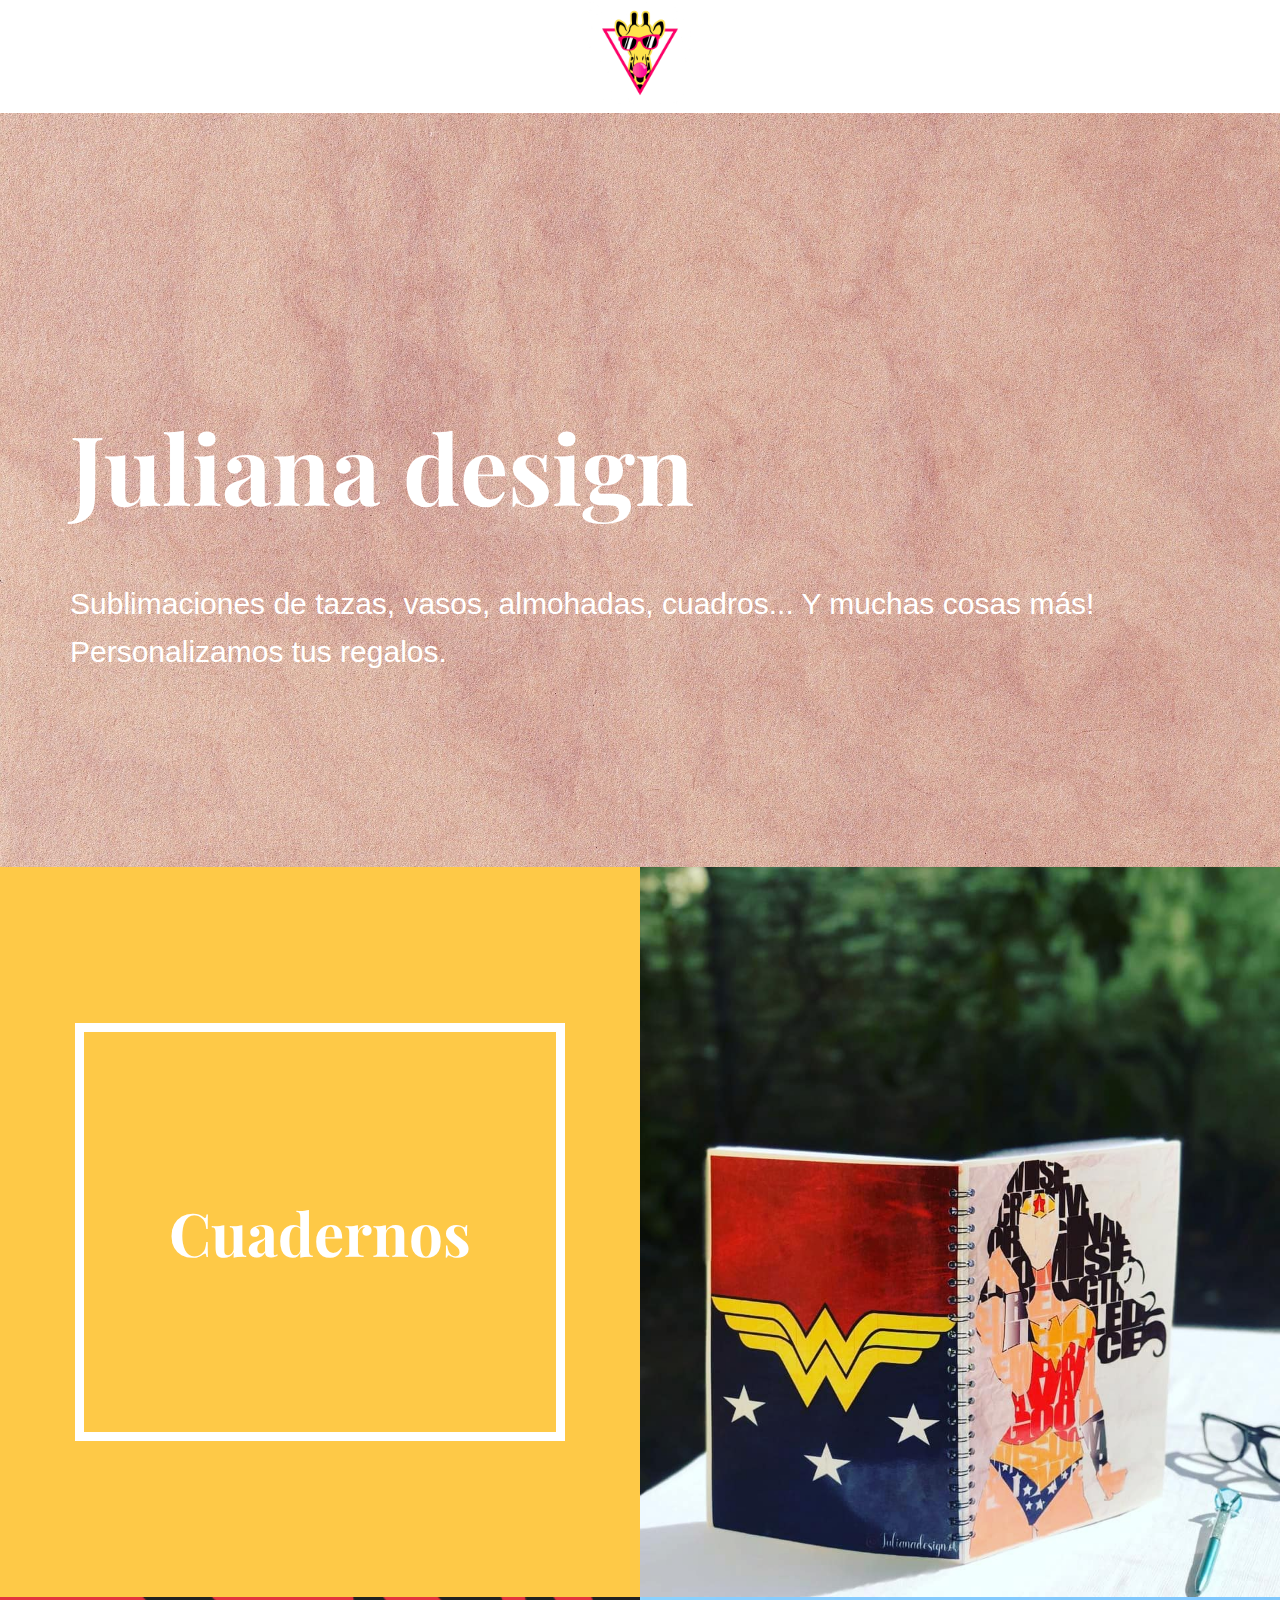
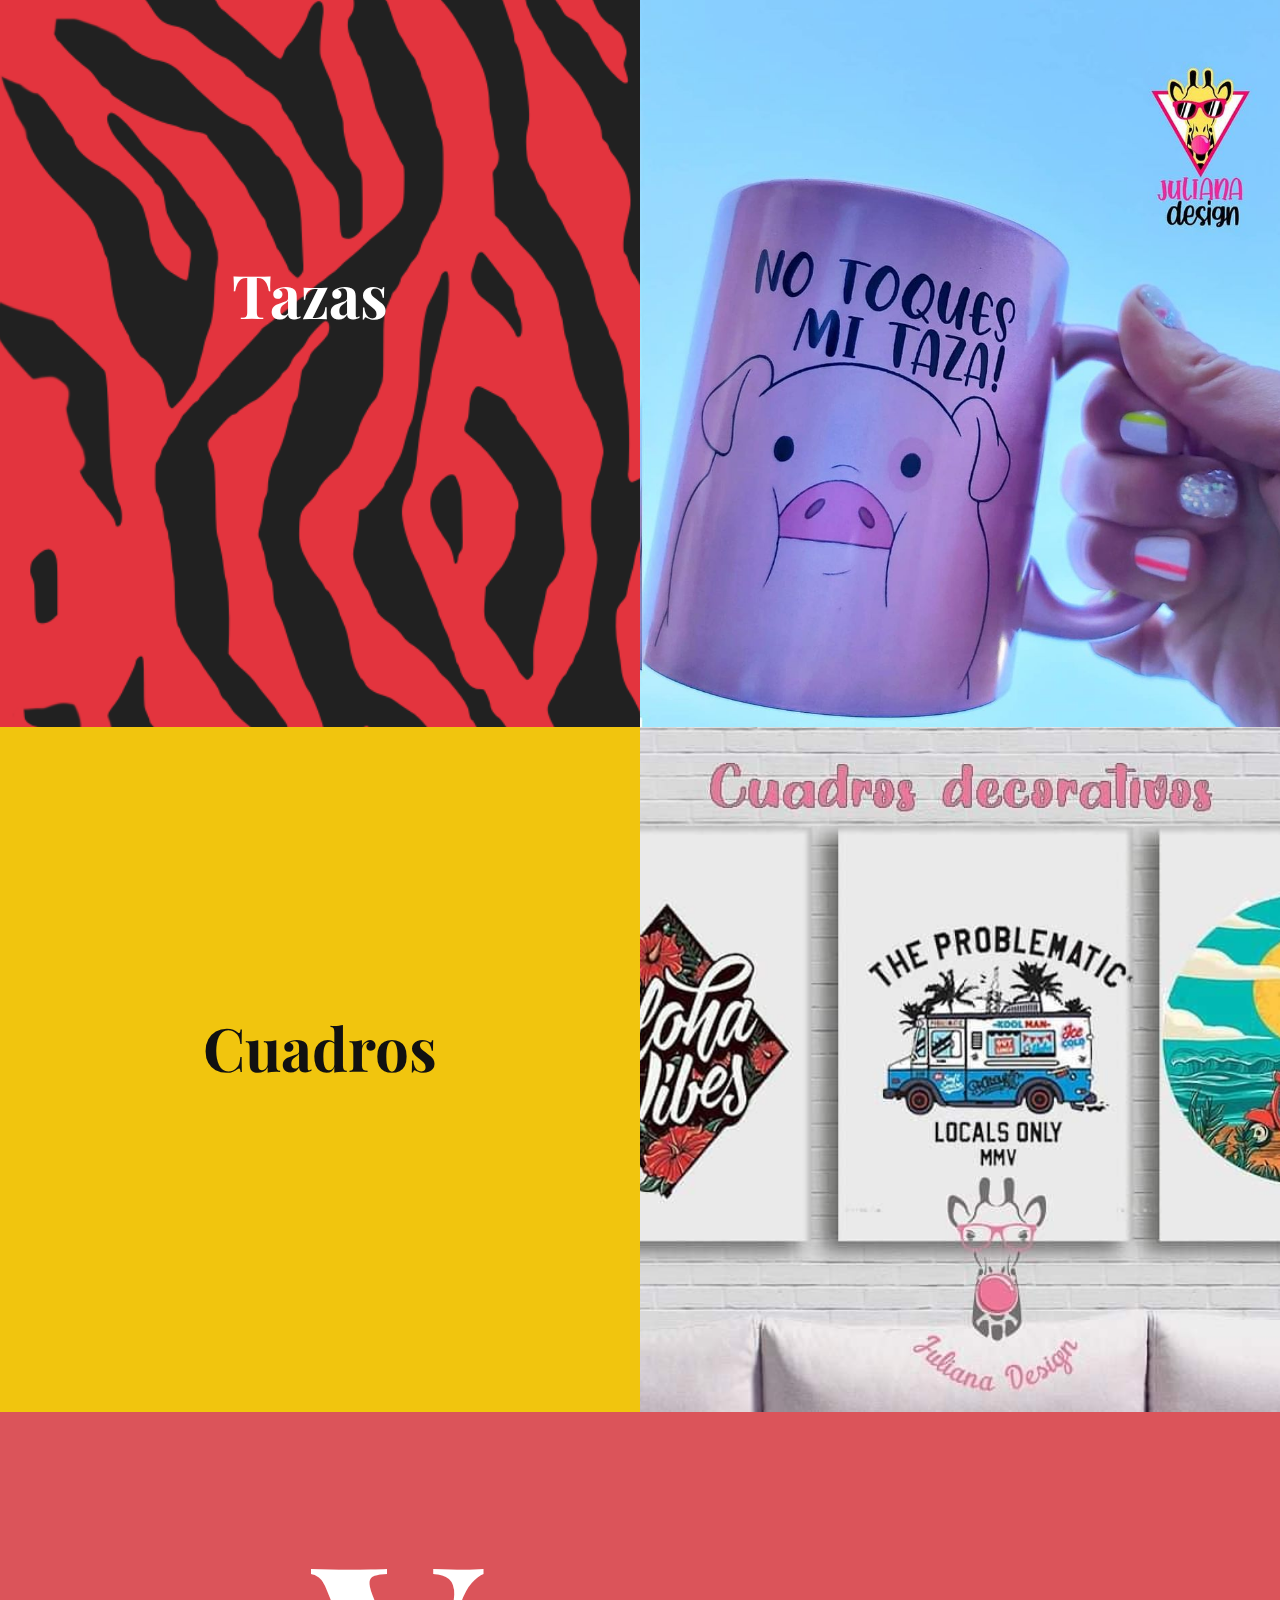
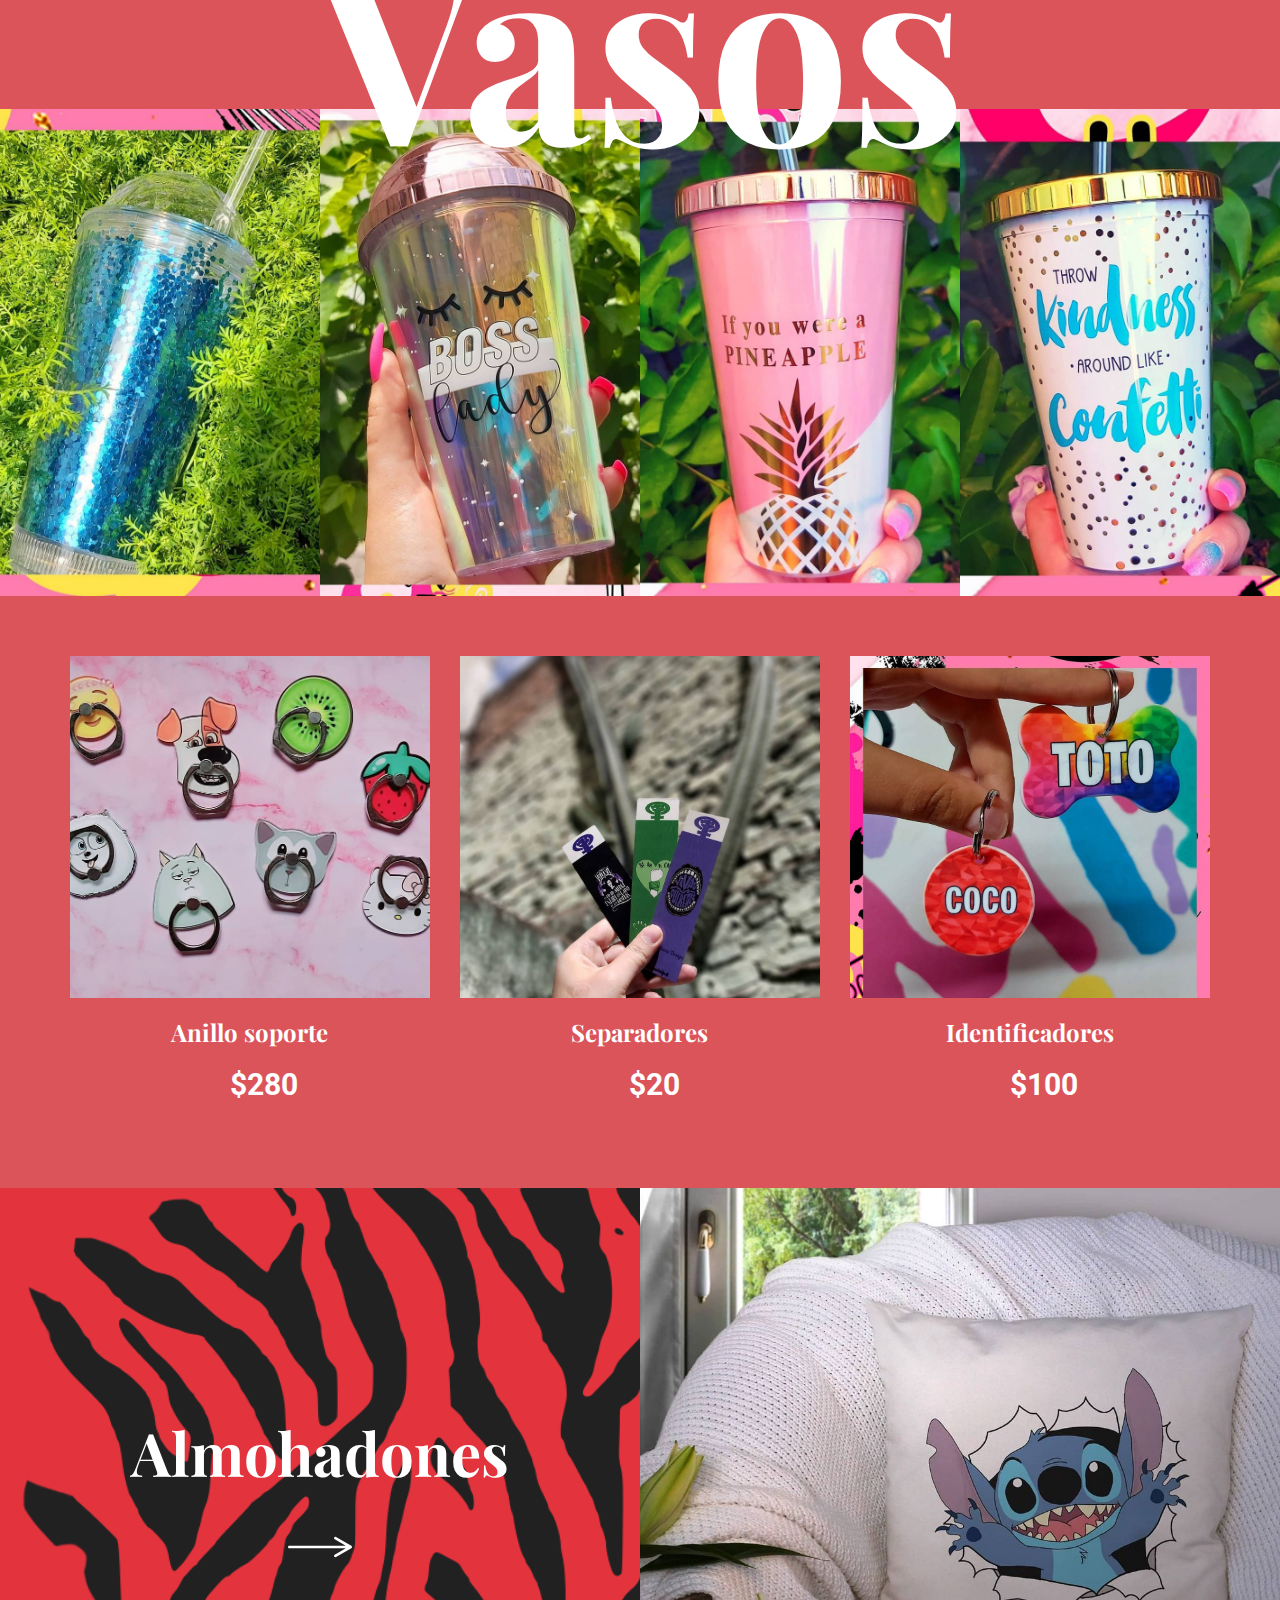
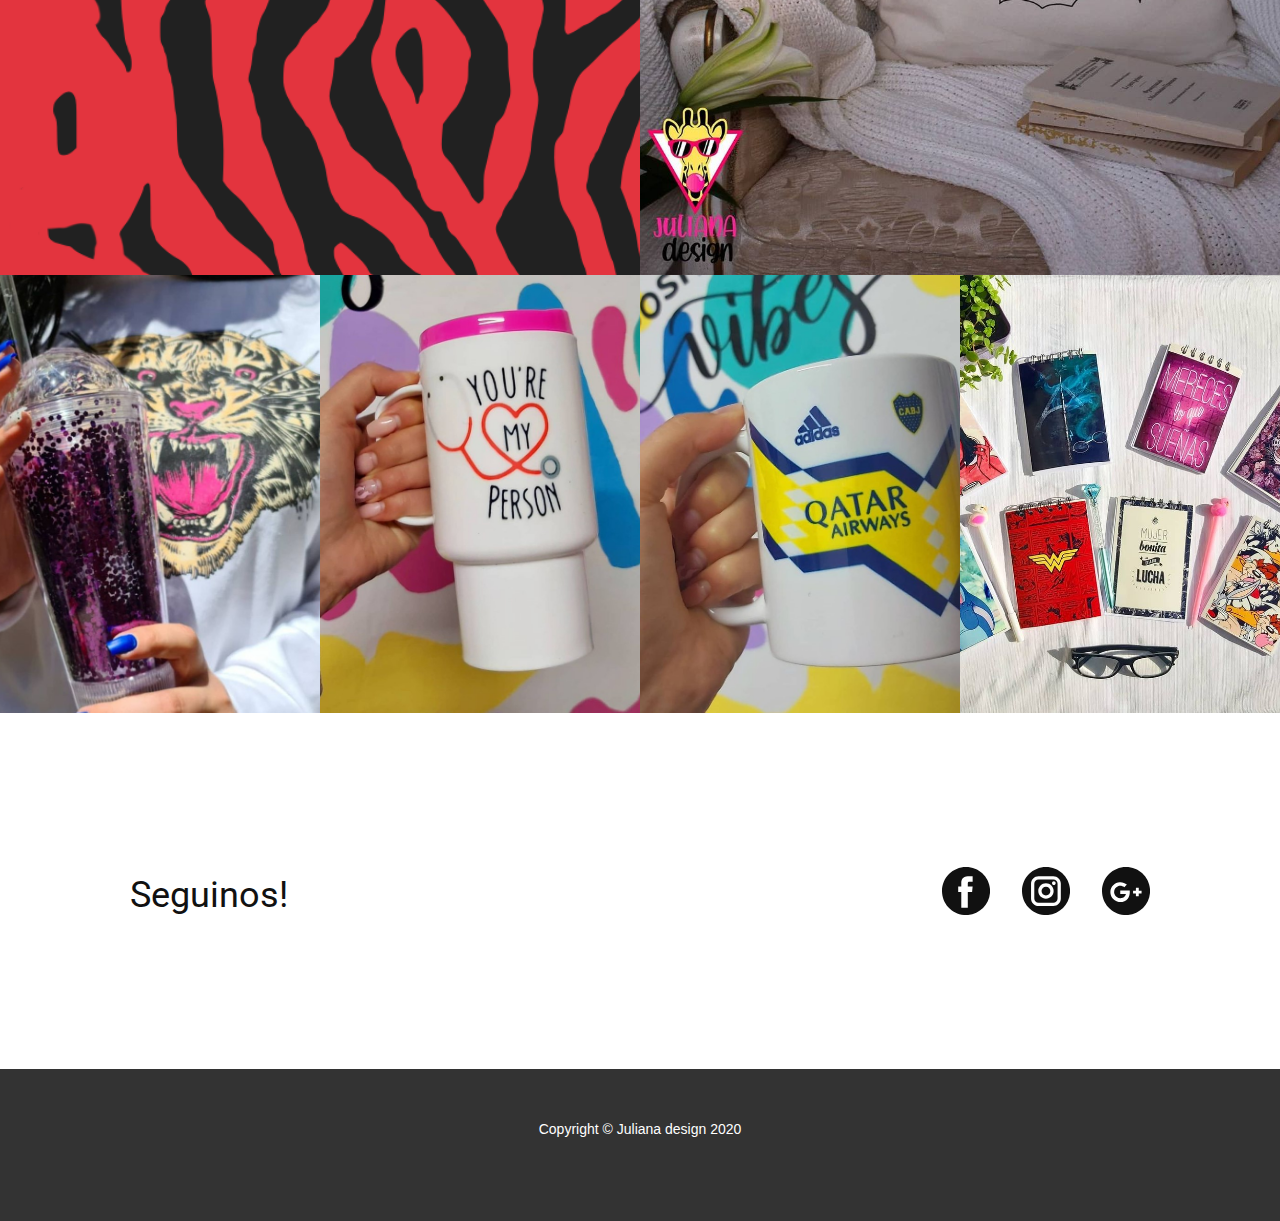
<file: index.html>
<!DOCTYPE html>
<html style="font-size: 16px;">
  <head>
    <meta name="viewport" content="width=device-width, initial-scale=1.0">
    <meta charset="utf-8">
    <meta name="keywords" content="Summer color trends, 2020, Must have look, Awesome Skilled Stylists., Best makeup secrets and looks for a date night, girls, Wildmakeup">
    <meta name="description" content="">
    <meta name="page_type" content="np-template-header-footer-from-plugin">
    <title>Juliana design</title>
    <link  rel="icon"   href="images/logo.jpg" type="image/png" />
    <link rel="stylesheet" href="nicepage.css" media="screen">
<link rel="stylesheet" href="Página-1.css" media="screen">
    <script class="u-script" type="text/javascript" src="jquery.js" defer=""></script>
    <script class="u-script" type="text/javascript" src="nicepage.js" defer=""></script>
    <meta name="generator" content="Nicepage 3.1.3, nicepage.com">
    <link id="u-theme-google-font" rel="stylesheet" href="https://fonts.googleapis.com/css?family=Roboto:100,100i,300,300i,400,400i,500,500i,700,700i,900,900i|Open+Sans:300,300i,400,400i,600,600i,700,700i,800,800i">
    <link id="u-page-google-font" rel="stylesheet" href="https://fonts.googleapis.com/css?family=Playfair+Display:400,400i,700,700i,900,900i">
    
    
    
    
    
    
    
    
    
    
    <script type="application/ld+json">{
		"@context": "http://schema.org",
		"@type": "Organization",
		"name": "",
		"url": "index.html",
		"logo": "images/WhatsAppImage2020-12-14at15.11.38.jpeg"
}</script>
    <meta property="og:title" content="Página 1">
    <meta property="og:type" content="website">
    <meta name="theme-color" content="#478ac9">
    <link rel="canonical" href="index.html">
    <meta property="og:url" content="index.html">
  </head>
  <body data-home-page="Página-1.html" data-home-page-title="Página 1" class="u-body">
    <header class="u-white u-clearfix u-header u-header" id="sec-2f4b"><div class="u-clearfix u-sheet u-valign-middle u-sheet-1">
        
        <div align="center"><img src="images/WhatsAppImage2020-12-14at15.11.38.png"  class="u-logo-image u-logo-image-1" data-image-width="74"> </div>
        </a>
      </div></header>
    <section class="skrollable u-clearfix u-image u-parallax u-section-1" id="carousel_ae91">
      <div class="u-clearfix u-sheet u-valign-middle-xs u-sheet-1">
        <h1 class="u-custom-font u-font-playfair-display u-text u-text-body-alt-color u-text-1">Juliana design</h1>
        <p>Sublimaciones de tazas, vasos, almohadas, cuadros... Y muchas cosas más! Personalizamos tus regalos.</p>
      </div>
    </section>
    <section class="u-clearfix u-image u-section-2" id="carousel_3807" data-image-width="1980" data-image-height="1100">
      <div class="u-clearfix u-expanded-width u-layout-wrap u-layout-wrap-1">
        <div class="u-layout">
          <div class="u-layout-row">
            <div class="u-align-left-sm u-align-left-xs u-align-right-lg u-align-right-md u-align-right-xl u-container-style u-layout-cell u-left-cell u-size-30 u-layout-cell-1">
              <div class="u-container-layout u-valign-middle u-container-layout-1">
                <div class="u-align-center u-border-9 u-border-white u-container-style u-group u-group-1">
                  <div class="u-container-layout u-valign-middle u-container-layout-2">
                    <h1 class="u-custom-font u-font-playfair-display u-text u-text-body-alt-color u-title u-text-1">Cuadernos</h1>
                  </div>
                </div>
              </div>
            </div>
            <div class="u-align-right u-container-style u-effect-hover-zoom u-layout-cell u-right-cell u-size-30 u-layout-cell-2">
              <div class="u-background-effect u-expanded">
                <div class="u-background-effect-image u-expanded u-image u-image-1"></div>
              </div>
              <div class="u-container-layout u-container-layout-3"></div>
            </div>
          </div>
        </div>
      </div>
    </section>
    <section class="u-clearfix u-custom-color-1 u-section-3" id="carousel_2dbb">
      <div class="u-clearfix u-expanded-width u-layout-wrap u-layout-wrap-1">
        <div class="u-layout">
          <div class="u-layout-row">
            <div class="u-align-right u-container-style u-effect-hover-zoomOut u-layout-cell u-right-cell u-size-30 u-layout-cell-1">
              <div class="u-background-effect u-expanded">
                <div class="u-background-effect-image u-expanded u-image u-image-1"></div>
              </div>
              <div class="u-container-layout u-valign-middle-xs u-container-layout-1">
                <h1 class="u-align-center u-custom-font u-font-playfair-display u-text u-text-body-alt-color u-title u-text-1">Tazas</h1>
              </div>
            </div>
            <div class="u-align-right u-container-style u-image u-layout-cell u-left-cell u-size-30 u-image-2">
              <div class="u-container-layout u-container-layout-2"></div>
            </div>
          </div>
        </div>
      </div>
    </section>
    <section class="u-clearfix u-section-4" id="carousel_ecf1">
      <div class="u-clearfix u-expanded-width u-layout-wrap u-layout-wrap-1">
        <div class="u-gutter-0 u-layout">
          <div class="u-layout-row">
            <div class="u-align-center u-container-style u-layout-cell u-palette-3-base u-size-30 u-layout-cell-1">
              <div class="u-container-layout u-valign-middle-xs u-container-layout-1">
                <h1 class="u-align-center-xs u-custom-font u-font-playfair-display u-text u-text-custom-color-2 u-title u-text-1">Cuadros</h1>
              </div>
            </div>
            <div class="u-align-right u-container-style u-effect-hover-liftUp u-layout-cell u-size-30 u-layout-cell-2">
              <div class="u-background-effect">
                <div class="u-background-effect-image u-expanded u-image u-image-1"></div>
              </div>
              <div class="u-container-layout u-valign-middle u-container-layout-2"></div>
            </div>
          </div>
        </div>
      </div>
    </section>
    <section class="u-align-center-lg u-align-center-md u-align-center-sm u-align-center-xs u-clearfix u-palette-2-base u-section-5" id="carousel_f373">
      <div class="u-expanded-width u-gallery u-layout-grid u-lightbox u-no-transition u-show-text-on-hover u-gallery-1">
        <div class="u-gallery-inner u-gallery-inner-1">
          <div class="u-effect-fade u-gallery-item">
            <div class="u-back-slide" data-image-width="1080" data-image-height="1080">
              <img class="u-back-image u-expanded" src="images/WhatsAppImage2020-12-14at16.09.30.jpeg">
            </div>
            <div class="u-over-slide u-shading u-over-slide-1">
              <h3 class="u-gallery-heading"></h3>
              <p class="u-gallery-text"></p>
            </div>
          </div>
          <div class="u-effect-fade u-gallery-item u-gallery-item-2">
            <div class="u-back-slide">
              <img class="u-back-image u-expanded" src="images/WhatsAppImage2020-12-14at16.12.21.jpeg">
            </div>
            <div class="u-over-slide u-shading u-over-slide-2">
              <h3 class="u-gallery-heading"></h3>
              <p class="u-gallery-text"></p>
            </div>
          </div>
          <div class="u-effect-fade u-gallery-item u-gallery-item-3">
            <div class="u-back-slide">
              <img class="u-back-image u-expanded" src="images/WhatsAppImage2020-12-14at16.12.56.jpeg">
            </div>
            <div class="u-over-slide u-shading u-over-slide-3">
              <h3 class="u-gallery-heading"></h3>
              <p class="u-gallery-text"></p>
            </div>
          </div>
          <div class="u-effect-fade u-gallery-item">
            <div class="u-back-slide">
              <img class="u-back-image u-expanded" src="images/WhatsAppImage2020-12-14at16.13.26.jpeg">
            </div>
            <div class="u-over-slide u-shading u-over-slide-4">
              <h3 class="u-gallery-heading"></h3>
              <p class="u-gallery-text"></p>
            </div>
          </div>
        </div>
      </div>
      <h1 class="u-align-center u-custom-font u-font-playfair-display u-text u-title u-text-1">Vasos</h1>
    </section>
    <section class="u-clearfix u-palette-2-base u-section-6" id="carousel_39f2">
      <div class="u-clearfix u-sheet u-valign-middle u-sheet-1">
        <div class="u-expanded-width u-list u-repeater u-list-1">
          <div class="u-align-center u-container-style u-list-item u-repeater-item">
            <div class="u-container-layout u-similar-container u-valign-middle-xs u-valign-top-lg u-valign-top-md u-valign-top-sm u-valign-top-xl u-container-layout-1">
              <img src="images/WhatsAppImage2020-12-14at16.21.27.jpeg" alt="" class="u-expanded-width u-image u-image-default u-image-1">
              <h6 class="u-custom-font u-font-playfair-display u-text u-text-default u-text-1">Anillo soporte</h6>
              <h4 class="u-align-center-xs u-text u-text-2">$280</h4>
            </div>
          </div>
          <div class="u-align-center u-container-style u-list-item u-repeater-item">
            <div class="u-container-layout u-similar-container u-valign-middle-xs u-valign-top-lg u-valign-top-md u-valign-top-sm u-valign-top-xl u-container-layout-2">
              <img src="images/WhatsAppImage2020-12-14at16.23.38.jpeg" alt="" class="u-expanded-width u-image u-image-default u-image-2">
              <h6 class="u-custom-font u-font-playfair-display u-text u-text-default u-text-3">Separadores</h6>
              <h4 class="u-align-center-xs u-text u-text-4">$20</h4>
            </div>
          </div>
          <div class="u-align-center u-container-style u-list-item u-repeater-item">
            <div class="u-container-layout u-similar-container u-valign-middle-xs u-valign-top-lg u-valign-top-md u-valign-top-sm u-valign-top-xl u-container-layout-3">
              <img src="images/WhatsAppImage2020-12-14at16.22.21.jpeg" alt="" class="u-expanded-width u-image u-image-default u-image-3">
              <h6 class="u-custom-font u-font-playfair-display u-text u-text-default u-text-5">Identificadores</h6>
              <h4 class="u-align-center-xs u-text u-text-6">$100</h4>
            </div>
          </div>
        </div>
      </div>
    </section>
    <section class="u-clearfix u-custom-color-1 u-section-7" id="carousel_72f4">
      <div class="u-clearfix u-expanded-width u-layout-wrap u-layout-wrap-1">
        <div class="u-layout">
          <div class="u-layout-row">
            <div class="u-align-center-lg u-align-center-md u-align-center-xs u-container-style u-image u-layout-cell u-right-cell u-size-30 u-image-1">
              <div class="u-container-layout u-valign-middle-xs u-container-layout-1">
                <h1 class="u-align-center-sm u-align-center-xl u-align-center-xs u-custom-font u-font-playfair-display u-text u-text-body-alt-color u-title u-text-1">Almohadones</h1><span class="u-icon u-icon-circle u-text-white u-icon-1" data-animation-name="bounceIn" data-animation-duration="1000" data-animation-delay="0" data-animation-direction=""><svg class="u-svg-link" preserveAspectRatio="xMidYMin slice" viewBox="0 0 487 487" style=""><use xmlns:xlink="http://www.w3.org/1999/xlink" xlink:href="#svg-72ba"></use></svg><svg xmlns="http://www.w3.org/2000/svg" xmlns:xlink="http://www.w3.org/1999/xlink" version="1.1" xml:space="preserve" class="u-svg-content" viewBox="0 0 487 487" x="0px" y="0px" id="svg-72ba" style="enable-background:new 0 0 487 487;"><g><path d="M482,234.839l-116.5-67.261c-4.783-2.761-10.898-1.122-13.66,3.66c-2.762,4.783-1.122,10.898,3.66,13.66l84.213,48.62H10   c-5.523,0-10,4.478-10,10c0,5.521,4.477,10,10,10h429.646L355.5,302.101c-4.783,2.762-6.422,8.877-3.66,13.66   c1.853,3.208,5.213,5.002,8.669,5.002c1.696,0,3.416-0.434,4.991-1.342L482,252.159c3.094-1.786,5-5.088,5-8.66   C487,239.927,485.094,236.625,482,234.839z"></path>
</g></svg></span>
              </div>
            </div>
            <div class="u-container-style u-effect-hover-zoom u-layout-cell u-left-cell u-size-30 u-layout-cell-2">
              <div class="u-background-effect u-expanded">
                <div class="u-background-effect-image u-expanded u-image u-image-2"></div>
              </div>
              <div class="u-container-layout u-container-layout-2"></div>
            </div>
          </div>
        </div>
      </div>
    </section>
    <section class="u-clearfix u-section-8" id="carousel_de05">
      <div class="u-expanded-width u-gallery u-layout-grid u-lightbox u-no-transition u-show-text-on-hover u-gallery-1">
        <div class="u-gallery-inner u-gallery-inner-1">
          <div class="u-effect-fade u-gallery-item">
            <div class="u-back-slide">
              <img class="u-back-image u-expanded u-back-image-1" src="images/WhatsAppImage2020-12-14at16.31.061.jpeg">
            </div>
            <div class="u-over-slide u-shading u-over-slide-1">
              <h3 class="u-gallery-heading"></h3>
              <p class="u-gallery-text"></p>
            </div>
          </div>
          <div class="u-effect-fade u-gallery-item">
            <div class="u-back-slide">
              <img class="u-back-image u-expanded u-back-image-2" src="images/WhatsAppImage2020-12-14at16.32.381.jpeg">
            </div>
            <div class="u-over-slide u-shading u-over-slide-2">
              <h3 class="u-gallery-heading"></h3>
              <p class="u-gallery-text"></p>
            </div>
          </div>
          <div class="u-effect-fade u-gallery-item">
            <div class="u-back-slide">
              <img class="u-back-image u-expanded" src="images/WhatsAppImage2020-12-14at16.33.351.jpeg">
            </div>
            <div class="u-over-slide u-shading u-over-slide-3">
              <h3 class="u-gallery-heading"></h3>
              <p class="u-gallery-text"></p>
            </div>
          </div>
          <div class="u-effect-fade u-gallery-item">
            <div class="u-back-slide">
              <img class="u-back-image u-expanded" src="images/WhatsAppImage2020-12-14at15.38.24.jpeg">
            </div>
            <div class="u-over-slide u-shading u-over-slide-4">
              <h3 class="u-gallery-heading"></h3>
              <p class="u-gallery-text"></p>
            </div>
          </div>
        </div>
      </div>
    </section>
    <section class="u-clearfix u-section-9" id="sec-42b1">
      <div class="u-clearfix u-sheet u-valign-middle u-sheet-1">
        <div class="u-clearfix u-expanded-width u-layout-wrap u-layout-wrap-1">
          <div class="u-gutter-0 u-layout">
            <div class="u-layout-row">
              <div class="u-align-center-sm u-align-center-xs u-align-left-lg u-align-left-md u-align-left-xl u-container-style u-layout-cell u-left-cell u-size-30 u-layout-cell-1">
                <div class="u-container-layout u-container-layout-1">
                  <h2 class="u-text u-text-1">
                    <br>Seguinos!
                  </h2>
                </div>
              </div>
              <div class="u-align-center-sm u-align-center-xs u-align-right-lg u-align-right-md u-align-right-xl u-container-style u-layout-cell u-right-cell u-size-30 u-layout-cell-2">
                <div class="u-container-layout u-valign-middle u-container-layout-2">
                  <div class="u-social-icons u-spacing-32 u-social-icons-1">
                    <a class="u-social-url" target="_blank" href="https://www.facebook.com/julianadesignok-112850200439760"><span class="u-icon u-icon-circle u-social-facebook u-social-type-fill u-icon-1"><svg class="u-svg-link" preserveAspectRatio="xMidYMin slice" viewBox="0 0 112 112" style=""><use xmlns:xlink="http://www.w3.org/1999/xlink" xlink:href="#svg-4fb6"></use></svg><svg xmlns="http://www.w3.org/2000/svg" xmlns:xlink="http://www.w3.org/1999/xlink" version="1.1" xml:space="preserve" class="u-svg-content" viewBox="0 0 112 112" x="0px" y="0px" id="svg-4fb6"><path d="M56.1,0C25.1,0,0,25.1,0,56.1c0,31,25.1,56.1,56.1,56.1c31,0,56.1-25.1,56.1-56.1C112.2,25.1,87.1,0,56.1,0z M71.6,34.3h-8.2c-1.3,0-3.2,0.7-3.2,3.5v7.6h11.3l-1.3,12.9h-10V95H45V58.3h-7.2V45.4H45v-8.3c0-6,2.8-15.3,15.3-15.3l11.2,0V34.3z "></path></svg></span>
                    </a>
                    <a class="u-social-url" target="_blank" href="https://www.instagram.com/julianadesign.ok/"><span class="u-icon u-icon-circle u-social-instagram u-social-type-fill u-icon-2"><svg class="u-svg-link" preserveAspectRatio="xMidYMin slice" viewBox="0 0 112 112" style=""><use xmlns:xlink="http://www.w3.org/1999/xlink" xlink:href="#svg-97ed"></use></svg><svg xmlns="http://www.w3.org/2000/svg" xmlns:xlink="http://www.w3.org/1999/xlink" version="1.1" xml:space="preserve" class="u-svg-content" viewBox="0 0 112 112" x="0px" y="0px" id="svg-97ed"><path d="M56.1,0C25.1,0,0,25.1,0,56.1c0,31,25.1,56.1,56.1,56.1c31,0,56.1-25.1,56.1-56.1C112.2,25.1,87.1,0,56.1,0z M90.6,73.4c0,9.6-7.8,17.5-17.5,17.5H38.6c-9.6,0-17.5-7.9-17.5-17.6V38.8c0-9.6,7.8-17.5,17.5-17.5h34.5c9.6,0,17.5,7.8,17.5,17.5 V73.4z"></path><path d="M73.1,28.9H38.6c-5.4,0-9.9,4.4-9.9,9.9v34.5c0,5.4,4.4,9.9,9.9,9.9h34.5c5.4,0,9.9-4.4,9.9-9.9V38.8 C83,33.4,78.6,28.9,73.1,28.9z M55.9,74C46,74,38,66,38,56.1c0-9.9,8-17.9,17.9-17.9c9.9,0,17.9,8,17.9,17.9 C73.8,66,65.8,74,55.9,74z M74.3,41.9c-2.3,0-4.2-1.9-4.2-4.2s1.9-4.2,4.2-4.2c2.3,0,4.2,1.9,4.2,4.2S76.6,41.9,74.3,41.9z"></path><path d="M55.9,45.8c-5.7,0-10.4,4.6-10.3,10.3c0,5.7,4.6,10.3,10.3,10.3s10.3-4.6,10.3-10.3 C66.2,50.4,61.6,45.8,55.9,45.8z"></path></svg></span>
                    </a>
                    <a class="u-social-url" target="_blank" href="#"><span class="u-icon u-icon-circle u-social-google u-social-type-fill u-icon-3"><svg class="u-svg-link" preserveAspectRatio="xMidYMin slice" viewBox="0 0 112 112" style=""><use xmlns:xlink="http://www.w3.org/1999/xlink" xlink:href="#svg-1a25"></use></svg><svg xmlns="http://www.w3.org/2000/svg" xmlns:xlink="http://www.w3.org/1999/xlink" version="1.1" xml:space="preserve" class="u-svg-content" viewBox="0 0 112 112" x="0px" y="0px" id="svg-1a25"><path d="M56.1,0C25.1,0,0,25.1,0,56.1s25.1,56.1,56.1,56.1c31,0,56.1-25.1,56.1-56.1S87.1,0,56.1,0z M60.1,73.8 c-5.7,7.4-16.3,9.5-24.9,6.6c-9.1-3-15.8-12.2-15.6-21.9c-0.5-11.9,10-22.9,21.9-23.1c6.1-0.5,12,1.8,16.6,5.7 c-1.9,2.1-3.8,4.1-5.9,6.1c-4.1-2.5-8.9-4.3-13.7-2.7c-7.6,2.2-12.3,11.2-9.4,18.7c2.3,7.8,11.8,12.1,19.3,8.8 c3.9-1.4,6.4-4.9,7.5-8.8c-4.4-0.1-8.8,0-13.3-0.2c0-2.6,0-5.2,0-7.9c7.4,0,14.7,0,22.1,0C65.2,61.8,64.2,68.7,60.1,73.8z M92.3,61.9c-2.2,0-4.4,0-6.6,0c0,2.2,0,4.4,0,6.6c-2.2,0-4.4,0-6.6,0c0-2.2,0-4.4,0-6.6c-2.2,0-4.4,0-6.6,0c0-2.2,0-4.4,0-6.6 c2.2,0,4.4,0,6.6,0c0-2.2,0-4.4,0.1-6.6c2.2,0,4.4,0,6.6,0c0,2.2,0,4.4,0,6.6c2.2,0,4.4,0,6.6,0C92.3,57.5,92.3,59.7,92.3,61.9z"></path></svg></span>
                    </a>
                  </div>
                </div>
              </div>
            </div>
          </div>
        </div>
      </div>
    </section>
    
    
    <footer class="u-align-center u-clearfix u-footer u-grey-80 u-footer" id="sec-2c3b"><div class="u-clearfix u-sheet u-sheet-1">
        <p class="u-small-text u-text u-text-variant u-text-1">Copyright © Juliana design 2020</p>
      </div></footer>
    <section class="u-backlink u-clearfix u-grey-80">

    </section>
  </body>
</html>
</file>
<file: Página-1.css>
.u-section-1 {
  background-image: url("images/abstract-2468874_1920.jpg");
}

.u-section-1 .u-sheet-1 {
  min-height: 754px;
}

.u-section-1 .u-text-1 {
  font-size: 6rem;
  font-weight: 700;
  text-transform: none;
  margin: 301px 475px 60px 0;
}

@media (max-width: 1199px) {
  .u-section-1 {
    background-position: 50% 50%;
  }

  .u-section-1 .u-sheet-1 {
    min-height: 622px;
  }

  .u-section-1 .u-text-1 {
    margin-right: 275px;
  }
}

@media (max-width: 991px) {
  .u-section-1 .u-sheet-1 {
    min-height: 476px;
  }

  .u-section-1 .u-text-1 {
    margin-right: 55px;
    font-size: 3rem;
  }
}

@media (max-width: 767px) {
  .u-section-1 .u-sheet-1 {
    min-height: 414px;
  }

  .u-section-1 .u-text-1 {
    font-size: 3.75rem;
    width: auto;
    margin-right: 0;
  }
}

@media (max-width: 575px) {
  .u-section-1 .u-sheet-1 {
    min-height: 413px;
  }

  .u-section-1 .u-text-1 {
    font-size: 3rem;
    margin-top: 60px;
  }
}.u-section-2 {
  background-image: url("images/Untitled1.jpg");
  background-position: 50% 50%;
  min-height: 730px;
}

.u-section-2 .u-layout-wrap-1 {
  margin-top: 0;
  margin-bottom: 0;
}

.u-section-2 .u-layout-cell-1 {
  min-height: 730px;
}

.u-section-2 .u-container-layout-1 {
  padding-top: 30px;
  padding-bottom: 30px;
  padding-left: 0;
}

.u-section-2 .u-group-1 {
  width: 490px;
  min-height: 418px;
  margin: 0 auto;
}

.u-section-2 .u-container-layout-2 {
  padding: 30px 20px;
}

.u-section-2 .u-text-1 {
  letter-spacing: 0px;
  font-weight: 700;
  text-transform: none;
  font-size: 3.75rem;
  margin: 0;
}

.u-section-2 .u-layout-cell-2 {
  min-height: 730px;
}

.u-section-2 .u-image-1 {
  background-image: url("images/WhatsAppImage2020-12-14at15.41.42.jpeg");
  background-position: 50% 100%;
}

.u-section-2 .u-container-layout-3 {
  padding: 30px;
}

@media (max-width: 1199px) {
  .u-section-2 {
    min-height: 474px;
  }

  .u-section-2 .u-layout-cell-1 {
    min-height: 602px;
  }

  .u-section-2 .u-group-1 {
    width: 383px;
    min-height: 446px;
  }

  .u-section-2 .u-container-layout-2 {
    padding-left: 30px;
    padding-right: 30px;
  }

  .u-section-2 .u-layout-cell-2 {
    min-height: 602px;
    background-position: 0% 50%;
  }
}

@media (max-width: 991px) {
  .u-section-2 {
    min-height: 333px;
  }

  .u-section-2 .u-layout-cell-1 {
    min-height: 100px;
  }

  .u-section-2 .u-group-1 {
    width: 305px;
    min-height: 394px;
    margin-top: 4px;
  }

  .u-section-2 .u-container-layout-2 {
    padding-left: 10px;
    padding-right: 10px;
  }

  .u-section-2 .u-text-1 {
    font-size: 3rem;
  }

  .u-section-2 .u-layout-cell-2 {
    min-height: 461px;
  }
}

@media (max-width: 767px) {
  .u-section-2 {
    min-height: 620px;
  }

  .u-section-2 .u-container-layout-1 {
    padding-left: 30px;
  }

  .u-section-2 .u-group-1 {
    width: 417px;
    min-height: 472px;
    margin-top: 0;
    margin-left: 57px;
  }

  .u-section-2 .u-container-layout-2 {
    padding-left: 30px;
    padding-right: 30px;
  }

  .u-section-2 .u-text-1 {
    font-size: 3.75rem;
  }

  .u-section-2 .u-layout-cell-2 {
    min-height: 692px;
  }

  .u-section-2 .u-container-layout-3 {
    padding-left: 10px;
    padding-right: 10px;
  }
}

@media (max-width: 575px) {
  .u-section-2 {
    min-height: 923px;
  }

  .u-section-2 .u-layout-cell-1 {
    min-height: 477px;
  }

  .u-section-2 .u-container-layout-1 {
    padding-left: 10px;
  }

  .u-section-2 .u-group-1 {
    width: 340px;
    min-height: 394px;
    margin-left: auto;
  }

  .u-section-2 .u-text-1 {
    font-size: 3rem;
  }

  .u-section-2 .u-layout-cell-2 {
    min-height: 457px;
    background-size: 105%;
  }
}.u-section-3 {
  background-image: none;
  min-height: 687px;
}

.u-section-3 .u-layout-wrap-1 {
  width: 1140px;
  margin-top: 0;
  margin-bottom: 0;
}

.u-section-3 .u-layout-cell-1 {
  min-height: 730px;
}

.u-section-3 .u-image-1 {
  background-image: url("images/animal_stripes_tiger.png");
  background-position: 0% 50%;
}

.u-section-3 .u-container-layout-1 {
  padding-right: 20px;
}

.u-section-3 .u-text-1 {
  font-weight: 700;
  font-size: 3.75rem;
  margin: 264px 45px 0;
}

.u-section-3 .u-image-2 {
  min-height: 730px;
  background-image: url("images/WhatsAppImage2020-12-14at16.10.13.jpeg");
  background-position: 0% 50%;
}

.u-section-3 .u-container-layout-2 {
  padding: 0;
}

@media (max-width: 1199px) {
  .u-section-3 {
    min-height: 566px;
  }

  .u-section-3 .u-layout-wrap-1 {
    width: auto;
  }

  .u-section-3 .u-layout-cell-1 {
    min-height: 602px;
    background-position: 0% 50%;
  }

  .u-section-3 .u-container-layout-1 {
    padding-top: 30px;
    padding-bottom: 30px;
    padding-left: 30px;
  }

  .u-section-3 .u-text-1 {
    margin-left: 0;
    margin-right: 0;
  }

  .u-section-3 .u-image-2 {
    min-height: 602px;
  }
}

@media (max-width: 991px) {
  .u-section-3 {
    min-height: 434px;
  }

  .u-section-3 .u-layout-cell-1 {
    min-height: 461px;
  }

  .u-section-3 .u-text-1 {
    font-size: 3rem;
  }

  .u-section-3 .u-image-2 {
    min-height: 461px;
  }
}

@media (max-width: 767px) {
  .u-section-3 {
    min-height: 326px;
  }

  .u-section-3 .u-layout-cell-1 {
    min-height: 692px;
  }

  .u-section-3 .u-container-layout-1 {
    padding-left: 10px;
    padding-right: 10px;
  }

  .u-section-3 .u-text-1 {
    font-size: 3.75rem;
  }

  .u-section-3 .u-image-2 {
    min-height: 692px;
  }
}

@media (max-width: 575px) {
  .u-section-3 {
    min-height: 205px;
  }

  .u-section-3 .u-layout-cell-1 {
    min-height: 436px;
  }

  .u-section-3 .u-text-1 {
    font-size: 3rem;
    margin-top: 0;
  }

  .u-section-3 .u-image-2 {
    min-height: 436px;
  }
}.u-section-4 {
  min-height: 685px;
}

.u-section-4 .u-layout-wrap-1 {
  margin-top: 0;
  margin-bottom: 0;
}

.u-section-4 .u-layout-cell-1 {
  min-height: 685px;
}

.u-section-4 .u-container-layout-1 {
  padding: 30px 20px;
}

.u-section-4 .u-text-1 {
  font-size: 3.75rem;
  font-weight: 700;
  margin: 257px 0 0;
}

.u-section-4 .u-layout-cell-2 {
  min-height: 685px;
}

.u-section-4 .u-image-1 {
  background-image: url("images/WhatsAppImage2020-12-14at16.16.25.jpeg");
}

.u-section-4 .u-container-layout-2 {
  padding: 0;
}

@media (max-width: 1199px) {
  .u-section-4 {
    min-height: 565px;
  }

  .u-section-4 .u-layout-cell-1 {
    min-height: 587px;
  }

  .u-section-4 .u-text-1 {
    margin-top: 0;
  }

  .u-section-4 .u-layout-cell-2 {
    min-height: 565px;
    background-position: 50% 50%;
  }
}

@media (max-width: 991px) {
  .u-section-4 {
    min-height: 433px;
  }

  .u-section-4 .u-layout-cell-1 {
    min-height: 100px;
  }

  .u-section-4 .u-text-1 {
    font-size: 3rem;
  }

  .u-section-4 .u-layout-cell-2 {
    min-height: 433px;
  }
}

@media (max-width: 767px) {
  .u-section-4 {
    min-height: 750px;
  }

  .u-section-4 .u-container-layout-1 {
    padding-right: 10px;
    padding-left: 10px;
  }

  .u-section-4 .u-text-1 {
    font-size: 3.75rem;
  }

  .u-section-4 .u-layout-cell-2 {
    min-height: 650px;
  }
}

@media (max-width: 575px) {
  .u-section-4 {
    min-height: 521px;
  }

  .u-section-4 .u-layout-cell-1 {
    min-height: 370px;
  }

  .u-section-4 .u-text-1 {
    font-size: 3rem;
  }

  .u-section-4 .u-layout-cell-2 {
    min-height: 401px;
  }
}.u-section-5 {
  background-image: none;
  min-height: 784px;
}

.u-section-5 .u-gallery-1 {
  height: 487px;
  grid-gap: 10px;
  margin: 297px auto 0 0;
}

.u-section-5 .u-gallery-inner-1 {
  grid-template-columns: repeat(4, auto);
}

.u-section-5 .u-over-slide-1 {
  background-image: linear-gradient(0deg, rgba(0,0,0,0.2), rgba(0,0,0,0.2));
  padding: 20px;
}

.u-section-5 .u-gallery-item-2 {
  margin-top: 0;
  margin-bottom: 0;
}

.u-section-5 .u-over-slide-2 {
  background-image: linear-gradient(0deg, rgba(0,0,0,0.2), rgba(0,0,0,0.2));
  padding: 20px;
}

.u-section-5 .u-gallery-item-3 {
  margin-top: 0;
  margin-bottom: 0;
}

.u-section-5 .u-over-slide-3 {
  background-image: linear-gradient(0deg, rgba(0,0,0,0.2), rgba(0,0,0,0.2));
  padding: 20px;
}

.u-section-5 .u-over-slide-4 {
  background-image: linear-gradient(0deg, rgba(0,0,0,0.2), rgba(0,0,0,0.2));
  padding: 20px;
}

.u-section-5 .u-text-1 {
  font-size: 15.625rem;
  font-weight: 700;
  margin: -691px 80px 60px;
}

@media (max-width: 1199px) {
  .u-section-5 {
    min-height: 699px;
  }

  .u-section-5 .u-gallery-1 {
    height: 402px;
    margin-right: initial;
    margin-left: initial;
  }

  .u-section-5 .u-text-1 {
    width: 830px;
    margin-top: -606px;
    margin-left: auto;
    margin-right: auto;
  }
}

@media (max-width: 991px) {
  .u-section-5 {
    min-height: 1425px;
  }

  .u-section-5 .u-gallery-1 {
    height: 1232px;
    margin-top: 193px;
    margin-right: initial;
    margin-left: initial;
  }

  .u-section-5 .u-gallery-inner-1 {
    grid-template-columns: repeat(2, auto);
  }

  .u-section-5 .u-text-1 {
    font-size: 12.5rem;
    width: auto;
    margin-top: -1388px;
    margin-left: calc(((100% - 720px) / 2));
    margin-right: calc(((100% - 720px) / 2));
  }
}

@media (max-width: 767px) {
  .u-section-5 {
    min-height: 3925px;
  }

  .u-section-5 .u-gallery-1 {
    height: 3696px;
    margin-top: 229px;
    margin-right: initial;
    margin-left: initial;
  }

  .u-section-5 .u-gallery-inner-1 {
    grid-template-columns: repeat(1, auto);
  }

  .u-section-5 .u-text-1 {
    margin-top: -3865px;
    margin-left: calc(((100% - 540px) / 2));
    margin-right: calc(((100% - 540px) / 2));
  }
}

@media (max-width: 575px) {
  .u-section-5 {
    min-height: 2482px;
  }

  .u-section-5 .u-gallery-1 {
    height: 2327px;
    margin-top: 155px;
    grid-gap: 10px 10px;
    margin-right: initial;
    margin-left: initial;
  }

  .u-section-5 .u-text-1 {
    font-size: 6rem;
    margin-top: -2457px;
    margin-left: calc(((100% - 340px) / 2));
    margin-right: calc(((100% - 340px) / 2));
  }
}.u-section-6 {
  background-image: none;
}

.u-section-6 .u-sheet-1 {
  min-height: 592px;
}

.u-section-6 .u-list-1 {
  margin-top: 60px;
  margin-bottom: 60px;
  min-height: 472px;
  grid-template-columns: repeat(3, calc(33.3333% - 20px));
  grid-template-rows: repeat(1, auto);
  grid-gap: 30px;
}

.u-section-6 .u-container-layout-1 {
  padding: 0;
}

.u-section-6 .u-image-1 {
  height: 342px;
  margin: 0 auto 0 0;
}

.u-section-6 .u-text-1 {
  font-size: 1.5rem;
  font-weight: 700;
  margin: 20px auto 0;
}

.u-section-6 .u-text-2 {
  font-size: 1.875rem;
  font-weight: 700;
  margin: 20px 125px 0 154px;
}

.u-section-6 .u-container-layout-2 {
  padding: 0;
}

.u-section-6 .u-image-2 {
  height: 342px;
  margin: 0 auto 0 0;
}

.u-section-6 .u-text-3 {
  font-size: 1.5rem;
  font-weight: 700;
  margin: 20px auto 0;
}

.u-section-6 .u-text-4 {
  font-size: 1.875rem;
  font-weight: 700;
  margin: 20px 125px 0 154px;
}

.u-section-6 .u-container-layout-3 {
  padding: 0;
}

.u-section-6 .u-image-3 {
  height: 342px;
  object-position: 50% 0%;
  margin: 0 auto 0 0;
}

.u-section-6 .u-text-5 {
  font-size: 1.5rem;
  font-weight: 700;
  margin: 20px auto 0;
}

.u-section-6 .u-text-6 {
  font-size: 1.875rem;
  font-weight: 700;
  margin: 20px 125px 0 154px;
}

@media (max-width: 1199px) {
  .u-section-6 .u-sheet-1 {
    min-height: 509px;
  }

  .u-section-6 .u-list-1 {
    min-height: 389px;
    grid-template-columns: repeat(3, calc(33.333333333333336% - 20px));
    height: auto;
  }

  .u-section-6 .u-image-1 {
    height: 282px;
    margin-right: initial;
    margin-left: initial;
  }

  .u-section-6 .u-text-2 {
    margin-left: 54px;
    margin-right: 25px;
    width: 52px;
  }

  .u-section-6 .u-image-2 {
    height: 282px;
    margin-right: initial;
    margin-left: initial;
  }

  .u-section-6 .u-text-4 {
    margin-left: 54px;
    margin-right: 25px;
    width: 52px;
  }

  .u-section-6 .u-image-3 {
    height: 282px;
    margin-right: initial;
    margin-left: initial;
  }

  .u-section-6 .u-text-6 {
    margin-left: 54px;
    margin-right: 25px;
    width: 52px;
  }
}

@media (max-width: 991px) {
  .u-section-6 .u-sheet-1 {
    min-height: 1014px;
  }

  .u-section-6 .u-list-1 {
    min-height: 894px;
    grid-template-columns: repeat(2, calc(((100% - 720px) / 2)  + 345px));
  }

  .u-section-6 .u-image-1 {
    height: 324px;
    margin-right: initial;
    margin-left: initial;
  }

  .u-section-6 .u-text-2 {
    margin-left: 0;
    margin-right: 0;
  }

  .u-section-6 .u-image-2 {
    height: 324px;
    margin-right: initial;
    margin-left: initial;
  }

  .u-section-6 .u-text-4 {
    margin-left: 0;
    margin-right: 0;
  }

  .u-section-6 .u-image-3 {
    height: 324px;
    margin-right: initial;
    margin-left: initial;
  }

  .u-section-6 .u-text-6 {
    margin-left: 0;
    margin-right: 0;
  }
}

@media (max-width: 767px) {
  .u-section-6 .u-list-1 {
    grid-template-columns: repeat(2, calc(((100% - 540px) / 2)  + 255px));
  }

  .u-section-6 .u-image-1 {
    height: 245px;
    margin-right: initial;
    margin-left: initial;
  }

  .u-section-6 .u-image-2 {
    height: 245px;
    margin-right: initial;
    margin-left: initial;
  }

  .u-section-6 .u-image-3 {
    height: 245px;
    margin-right: initial;
    margin-left: initial;
  }
}

@media (max-width: 575px) {
  .u-section-6 .u-list-1 {
    grid-template-columns: 100%;
  }

  .u-section-6 .u-image-1 {
    height: 306px;
    margin-right: initial;
    margin-left: initial;
  }

  .u-section-6 .u-text-2 {
    width: 87px;
    margin-left: auto;
    margin-right: auto;
  }

  .u-section-6 .u-image-2 {
    height: 306px;
    margin-right: initial;
    margin-left: initial;
  }

  .u-section-6 .u-text-4 {
    width: 87px;
    margin-left: auto;
    margin-right: auto;
  }

  .u-section-6 .u-image-3 {
    height: 306px;
    margin-right: initial;
    margin-left: initial;
  }

  .u-section-6 .u-text-6 {
    width: 87px;
    margin-left: auto;
    margin-right: auto;
  }
}.u-section-7 {
  background-image: none;
  min-height: 687px;
}

.u-section-7 .u-layout-wrap-1 {
  margin: 0 0 0 auto;
}

.u-section-7 .u-image-1 {
  min-height: 687px;
  background-image: url("images/animal_stripes_tiger.png");
  background-position: 0% 50%;
}

.u-section-7 .u-container-layout-1 {
  padding: 30px 20px;
}

.u-section-7 .u-text-1 {
  font-weight: 700;
  font-size: 3.75rem;
  text-transform: none;
  margin: 201px 0 0;
}

.u-section-7 .u-icon-1 {
  height: 64px;
  width: 64px;
  animation-duration: 1000ms;
  margin: 30px auto 0;
}

.u-section-7 .u-layout-cell-2 {
  min-height: 687px;
}

.u-section-7 .u-image-2 {
  background-image: url("images/WhatsAppImage2020-12-14at16.29.16.jpeg");
}

.u-section-7 .u-container-layout-2 {
  padding: 0;
}

@media (max-width: 1199px) {
  .u-section-7 {
    min-height: 566px;
  }

  .u-section-7 .u-layout-wrap-1 {
    margin-right: initial;
    margin-left: initial;
  }

  .u-section-7 .u-image-1 {
    min-height: 566px;
  }

  .u-section-7 .u-layout-cell-2 {
    min-height: 566px;
    background-position: 91.89% 33.55%;
    background-size: 155%;
  }
}

@media (max-width: 991px) {
  .u-section-7 {
    min-height: 434px;
  }

  .u-section-7 .u-image-1 {
    min-height: 434px;
  }

  .u-section-7 .u-text-1 {
    font-size: 3rem;
  }

  .u-section-7 .u-layout-cell-2 {
    min-height: 434px;
  }
}

@media (max-width: 767px) {
  .u-section-7 {
    min-height: 1302px;
  }

  .u-section-7 .u-image-1 {
    min-height: 651px;
  }

  .u-section-7 .u-container-layout-1 {
    padding-left: 10px;
    padding-right: 10px;
  }

  .u-section-7 .u-text-1 {
    font-size: 3.75rem;
  }

  .u-section-7 .u-layout-cell-2 {
    min-height: 651px;
  }
}

@media (max-width: 575px) {
  .u-section-7 {
    min-height: 820px;
  }

  .u-section-7 .u-image-1 {
    min-height: 410px;
  }

  .u-section-7 .u-text-1 {
    font-size: 3rem;
    margin-top: 0;
  }

  .u-section-7 .u-layout-cell-2 {
    min-height: 410px;
  }
}.u-section-8 {
  min-height: 438px;
}

.u-section-8 .u-gallery-1 {
  height: 438px;
  grid-gap: 10px;
  margin: 0 auto 0 0;
}

.u-section-8 .u-gallery-inner-1 {
  grid-template-columns: repeat(4, auto);
}

.u-section-8 .u-back-image-1 {
  object-position: 50% 0%;
}

.u-section-8 .u-over-slide-1 {
  background-image: linear-gradient(0deg, rgba(0,0,0,0.2), rgba(0,0,0,0.2));
  padding: 20px;
}

.u-section-8 .u-back-image-2 {
  object-position: 50% 0%;
}

.u-section-8 .u-over-slide-2 {
  background-image: linear-gradient(0deg, rgba(0,0,0,0.2), rgba(0,0,0,0.2));
  padding: 20px;
}

.u-section-8 .u-over-slide-3 {
  background-image: linear-gradient(0deg, rgba(0,0,0,0.2), rgba(0,0,0,0.2));
  padding: 20px;
}

.u-section-8 .u-over-slide-4 {
  background-image: linear-gradient(0deg, rgba(0,0,0,0.2), rgba(0,0,0,0.2));
  padding: 20px;
}

@media (max-width: 1199px) {
  .u-section-8 {
    min-height: 362px;
  }

  .u-section-8 .u-gallery-1 {
    height: 361px;
    margin-right: initial;
    margin-left: initial;
  }
}

@media (max-width: 991px) {
  .u-section-8 {
    min-height: 1107px;
  }

  .u-section-8 .u-gallery-1 {
    height: 1106px;
    margin-right: initial;
    margin-left: initial;
  }

  .u-section-8 .u-gallery-inner-1 {
    grid-template-columns: repeat(2, auto);
  }
}

@media (max-width: 767px) {
  .u-section-8 {
    min-height: 3319px;
  }

  .u-section-8 .u-gallery-1 {
    height: 3318px;
    margin-right: initial;
    margin-left: initial;
  }

  .u-section-8 .u-gallery-inner-1 {
    grid-template-columns: repeat(1, auto);
  }
}

@media (max-width: 575px) {
  .u-section-8 {
    min-height: 2090px;
  }

  .u-section-8 .u-gallery-1 {
    margin-top: 30px;
    margin-bottom: 1px;
    height: 2059px;
    grid-gap: 10px 10px;
    margin-right: initial;
    margin-left: initial;
  }
}.u-section-9 .u-sheet-1 {
  min-height: 356px;
}

.u-section-9 .u-layout-wrap-1 {
  margin: 60px auto 60px 0;
}

.u-section-9 .u-layout-cell-1 {
  min-height: 169px;
}

.u-section-9 .u-container-layout-1 {
  padding: 30px 60px;
}

.u-section-9 .u-text-1 {
  margin: 0;
}

.u-section-9 .u-layout-cell-2 {
  min-height: 169px;
}

.u-section-9 .u-container-layout-2 {
  padding: 30px 60px;
}

.u-section-9 .u-social-icons-1 {
  height: 48px;
  min-height: 16px;
  width: 208px;
  min-width: 112px;
  white-space: nowrap;
  margin: 0 0 0 auto;
}

.u-section-9 .u-icon-1 {
  height: 100%;
}

.u-section-9 .u-icon-2 {
  height: 100%;
}

.u-section-9 .u-icon-3 {
  height: 100%;
}

@media (max-width: 1199px) {
  .u-section-9 .u-sheet-1 {
    min-height: 149px;
  }

  .u-section-9 .u-layout-wrap-1 {
    margin-right: initial;
    margin-left: initial;
  }

  .u-section-9 .u-layout-cell-1 {
    min-height: 139px;
  }

  .u-section-9 .u-layout-cell-2 {
    min-height: 139px;
  }
}

@media (max-width: 991px) {
  .u-section-9 .u-sheet-1 {
    min-height: 110px;
  }

  .u-section-9 .u-layout-cell-1 {
    min-height: 100px;
  }

  .u-section-9 .u-container-layout-1 {
    padding-left: 30px;
    padding-right: 30px;
  }

  .u-section-9 .u-layout-cell-2 {
    min-height: 106px;
  }

  .u-section-9 .u-container-layout-2 {
    padding-left: 30px;
    padding-right: 30px;
  }
}

@media (max-width: 767px) {
  .u-section-9 .u-container-layout-1 {
    padding-left: 10px;
    padding-right: 10px;
  }

  .u-section-9 .u-layout-cell-2 {
    min-height: 159px;
  }

  .u-section-9 .u-container-layout-2 {
    padding-left: 10px;
    padding-right: 10px;
  }

  .u-section-9 .u-social-icons-1 {
    margin-right: auto;
  }
}

@media (max-width: 575px) {
  .u-section-9 .u-layout-cell-2 {
    min-height: 100px;
  }
}
</file>
